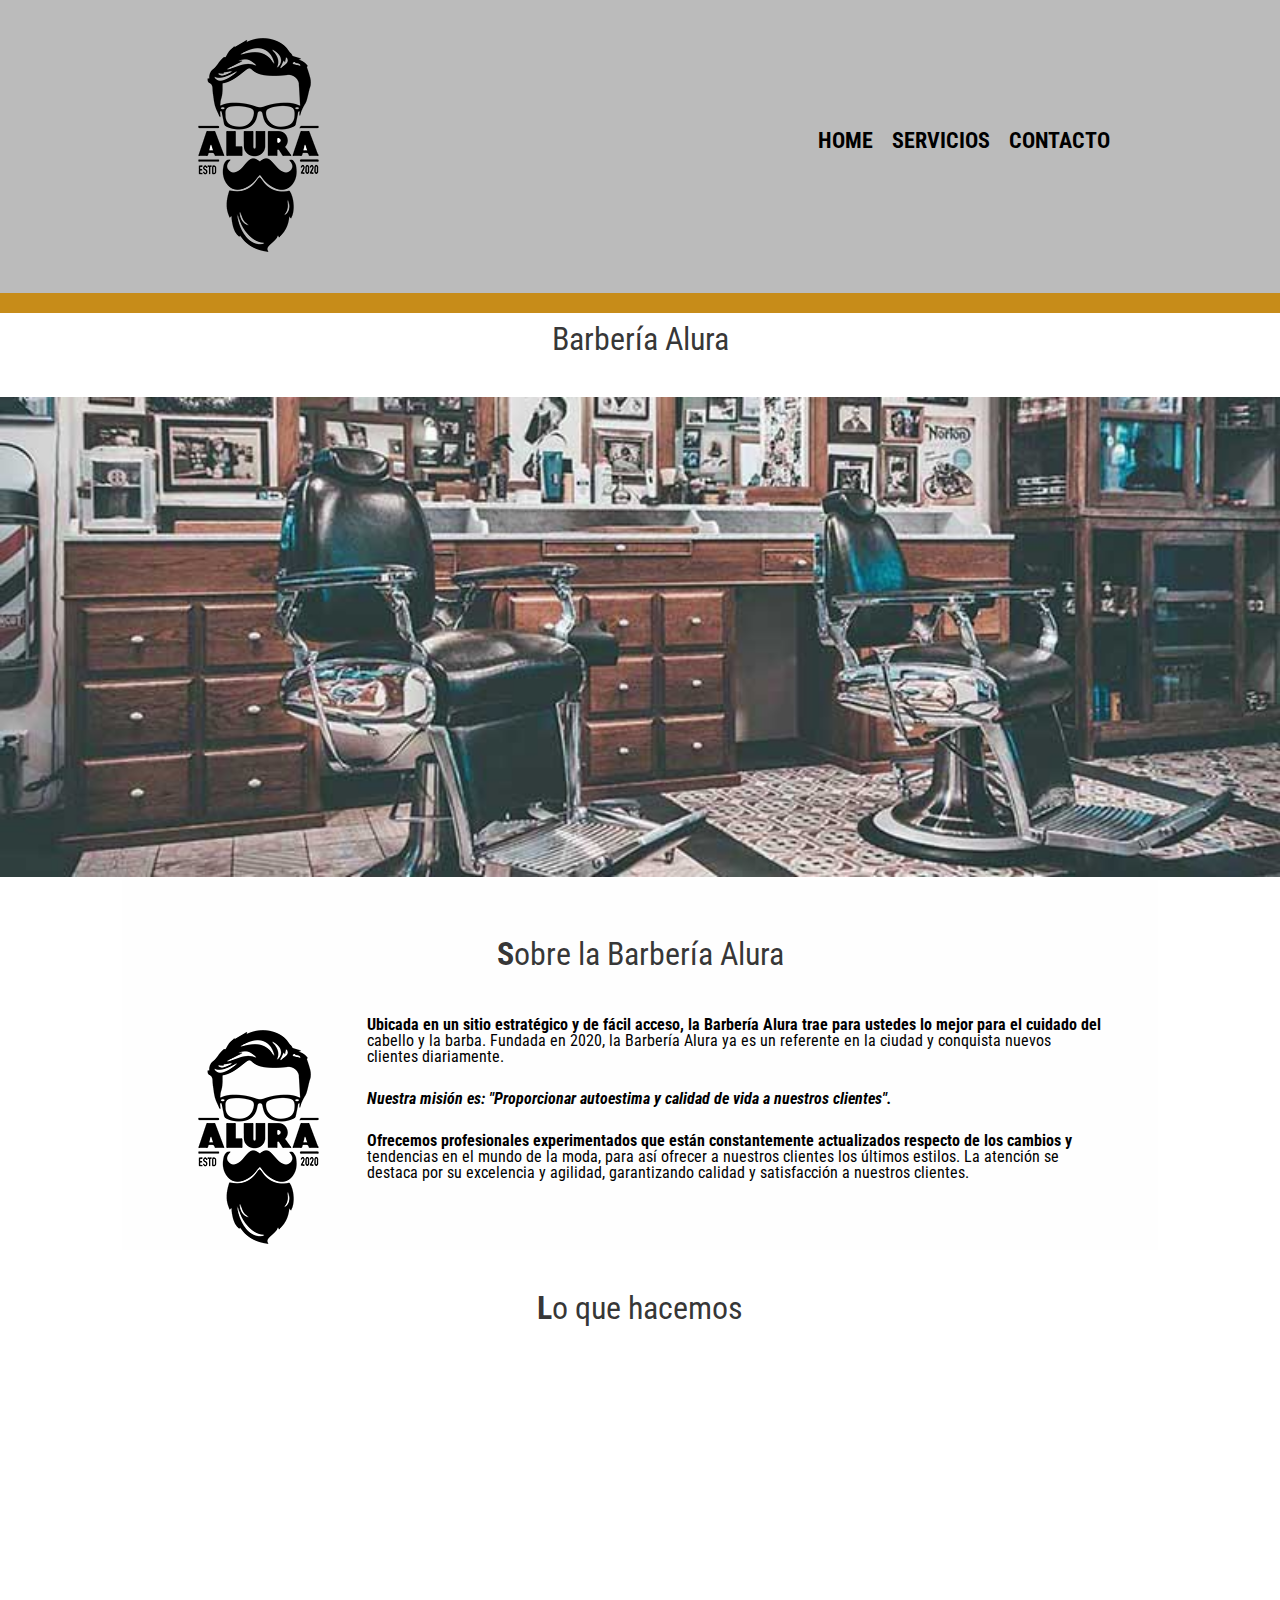
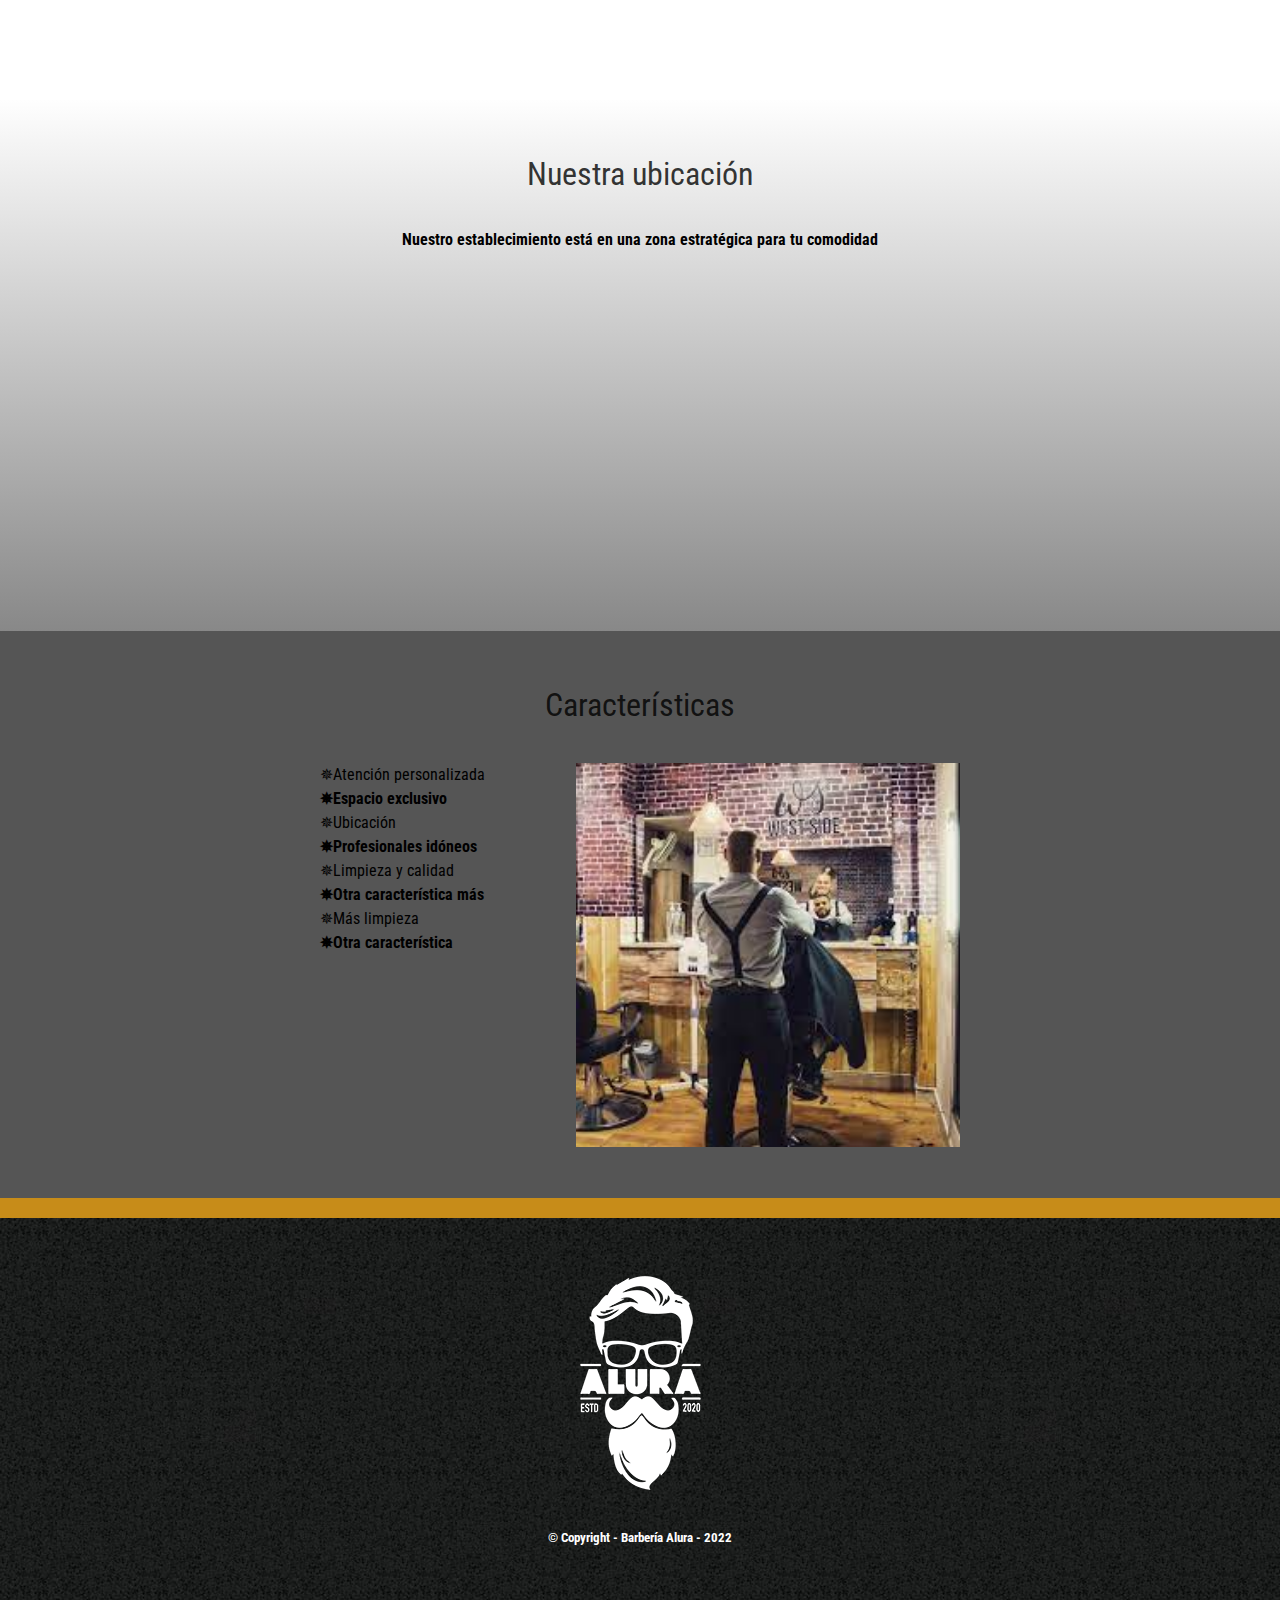
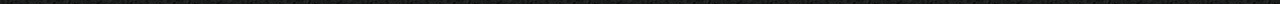
<file: index.html>
<!DOCTYPE html>


<html lang="es">

<head>
    <meta charset="UTF-8">
    <meta name="viewport" content="width=device-width">
    <title> Barbería Alura </title>
    <link rel="stylesheet" href="reset.css">
    <link rel="stylesheet" href="style.css">
    <link rel="preconnect" href="https://fonts.googleapis.com"><link rel="preconnect" href="https://fonts.gstatic.com" crossorigin><link href="https://fonts.googleapis.com/css2?family=Montserrat:wght@300&family=Roboto+Condensed:wght@300&display=swap" rel="stylesheet">
    <!-- <style> funciona tal cual una hoja de CSS
        h2{
            text-align: center;
        }
        p{
            text-align: center;
        }
    </style> -->
</head>
    <body>
        <header>
                <div class="caja">
                    <h1><img src="imagenes/logo.png"></h1>
                <nav>
                    <ul>
                        <li> <a href="index.html">Home</a> </li>
                        <li> <a href="productos.html"> Servicios </a></li>
                        <li> <a href="contactos.html"> Contacto</a> </li>
                    </ul>
                </nav>
                </div>
            
        </header>
        <h1 class="titulo-principal">Barbería Alura</h1>
        <img class="banner" src="banner/banner.jpg" alt="">

        <main>
           
            <section class="principal">
                
                <h2 class="titulo-principal">Sobre la Barbería Alura</h2>
                <img src="imagenes/logo.png" alt="Utensilios de barbería" class="utensilios">
                            
                    <p>
                    
                    Ubicada en un sitio estratégico y de fácil acceso, la <strong>Barbería Alura</strong>  trae para ustedes lo mejor para el cuidado del cabello y la barba. Fundada en 2020, la Barbería Alura ya es un referente  en la ciudad y conquista nuevos clientes diariamente. </p>
                    <p id="mision"><em> Nuestra misión es: <strong> "Proporcionar autoestima y calidad de vida a nuestros clientes".</strong></em></p>
                    <p>Ofrecemos profesionales experimentados que están constantemente actualizados respecto de los cambios y tendencias en el mundo de la moda, para así ofrecer a nuestros clientes los últimos estilos. La atención se destaca por su excelencia y agilidad, garantizando calidad y satisfacción a nuestros clientes. 
                    </p>    
            </section>
                <h2 class="titulo-principal">Lo que hacemos</h2>
            <section class="video">
                
                <iframe width="100%" height="315" src="https://www.youtube.com/embed/UYVWPvweukk" title="YouTube video player" frameborder="0" allow="accelerometer; autoplay; clipboard-write; encrypted-media; gyroscope; picture-in-picture; web-share" allowfullscreen></iframe>

            </section>

            <section class="mapa">
                <h4 class="titulo-principal">Nuestra ubicación</h4>
                <p>Nuestro establecimiento está en una zona estratégica para tu comodidad</p>
                <div class="mapa-contenido"> 
                    <iframe src="https://www.google.com/maps/embed?pb=!1m18!1m12!1m3!1d3966.7566576349545!2d-75.57531458590697!3d6.1633352289569405!2m3!1f0!2f0!3f0!3m2!1i1024!2i768!4f13.1!3m3!1m2!1s0x8e4683b7b4d97d07%3A0x7f7f3b5034a07804!2sCity%20Plaza%20Centro%20Comercial!5e0!3m2!1sen!2sco!4v1672880150681!5m2!1sen!2sco" width="100%" height="300" style="border:0;" allowfullscreen="" loading="lazy" referrerpolicy="no-referrer-when-downgrade"></iframe>
                </div>
                
            </section>
            <section class="diferenciales">
                <h3 class="titulo-principal">Características</h3>
                <div class="contenido-diferenciales">
                    <ul class="description"> <!--Ol sería para listas ordenadas. Este es para listas no ordernadas-->
                        <li class="items">Atención personalizada</li>
                        <li class="items">Espacio exclusivo</li>
                        <li class="items">Ubicación</li>
                        <li class="items">Profesionales idóneos</li>
                        <li class="items">Limpieza y calidad</li>
                        <li class="items">Otra característica más</li>
                        <li class="items">Más limpieza</li>
                        <li class="items">Otra característica</li>
                    </ul><img src="banner/descarga.jfif" alt="" class="imgDiferenciales">
                </div>
            
            </section >    
            
        </main>
        
      <footer>
        <img src="imagenes/logo-blanco.png" alt="">
        <p class="copyright">&copy Copyright - Barbería Alura - 2022</p>
      </footer>  
    </body>
    
</html>
</file>
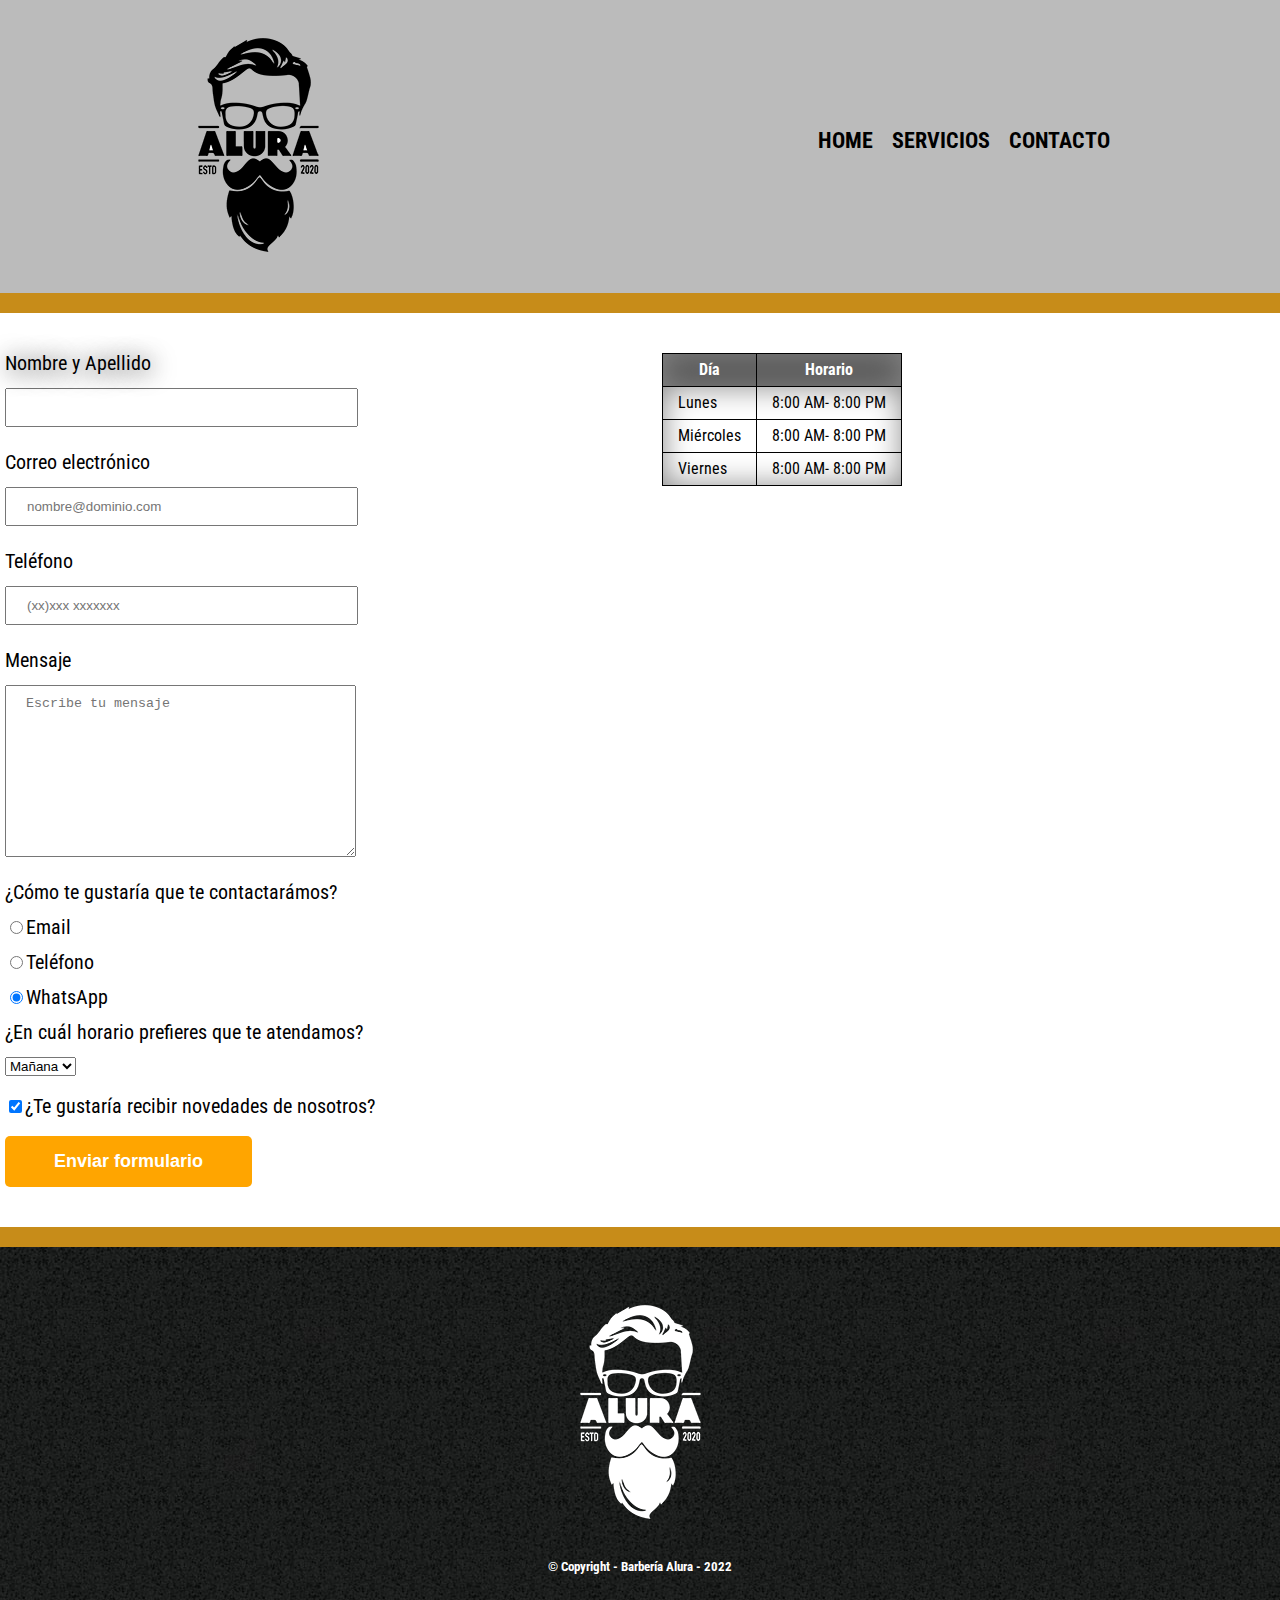
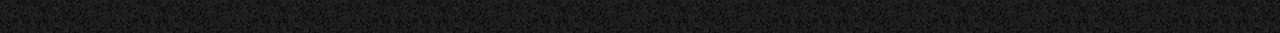
<file: contactos.html>
<!DOCTYPE html>


<html>
    <head>
        <meta charset="UTF-8">
        <meta name="viewport" content="width=device-width">
        <title>
            Contacto-Barbería Alura
        </title>
        <link rel="stylesheet" href="reset.css"> <!--Para que resetee los valores por defecto del navegador y empecemos en limpio-->
        <link rel="stylesheet" href="style.css">
        <link rel="preconnect" href="https://fonts.googleapis.com"><link rel="preconnect" href="https://fonts.gstatic.com" crossorigin><link href="https://fonts.googleapis.com/css2?family=Montserrat:wght@300&family=Roboto+Condensed:wght@300&display=swap" rel="stylesheet">
    </head>

    <body>
        <header>
            <div class="caja">
                <h1><img src="imagenes/logo.png" alt="logo de la barbería Alura"></h1>
            <nav>
                <ul>
                    <li> <a href="index.html">Home</a> </li>
                    <li> <a href="productos.html"> Servicios </a></li>
                    <li> <a href="contactos.html"> Contacto</a> </li>
                </ul>
            </nav>
            </div>
            
            
        </header>
        <main class="contacto-formulario">
            <form action="">
                <label for="nombreapellido" class="nombre-apellido"> Nombre y Apellido</label>
              
                <input type="text" id="nombreapellido" class="input-datos" required>
              
                <label for="correoelectronico">Correo electrónico</label>
                
                <input type="email" id="correoelectronico" class="input-datos" required placeholder="nombre@dominio.com">
                
                <label for="telefono">Teléfono</label>
                
                <input type="tel" id="telefono" class="input-datos" required placeholder="(xx)xxx xxxxxxx">
                <label for="mensaje">Mensaje</label>

                <textarea name="" id="mensaje" cols="70" rows="10" class="input-datos" required placeholder="Escribe tu mensaje"></textarea>
                <fieldset>
                    <legend>¿Cómo te gustaría que te contactarámos?</legend>
                <label for="radio-email"><input type="radio" name="contacto" value="Email" id="radio-email">Email</label>
                
                <label for="radio-telefono"><input type="radio" name="contacto" value="telefono" id="radio-telefono">Teléfono</label>
                
                <label for="radio-wp"><input type="radio" name="contacto" value="WhatsApp" id="radio-wp" checked>WhatsApp</label>
                

                </fieldset>
                <fieldset>
                    <legend>¿En cuál horario prefieres que te atendamos?</legend>
                <select name="" id="">
                    <option value="">Mañana</option>
                    <option value="">Tarde</option>
                    <option value="">Noche</option>
                </select>
                </fieldset>
                
                <label class="checkbox"><input type="checkbox" checked>¿Te gustaría recibir novedades de nosotros?</label> <!--Otra forma de vincular labels con inputs-->
                
                <input type="submit" value="Enviar formulario" class="enviar">
        </form>

            <table>
                <thead>
                    <tr>
                        <th>Día</th> 
                        <th>Horario</th>
                    </tr>
                </thead>
                <tbody>
                    <tr>
                        <td>Lunes</td>  <!--Son las celdas (columnas por fila) de cada fila-->
                        <td>8:00 AM- 8:00 PM</td>
                    </tr>
                    <tr>
                        <td>Miércoles</td>
                        <td>8:00 AM- 8:00 PM</td>
                    </tr>
                    <tr>
                        <td>Viernes</td>
                        <td>8:00 AM- 8:00 PM</td>
                    </tr>
    
                </tbody>
                
            </table>

        </main>
        <footer>
            <img src="imagenes/logo-blanco.png" alt="logo de la barbería Alura">
            <p class="copyright">&copy Copyright - Barbería Alura - 2022</p>
          </footer>  
        </body>
        </html>
</file>
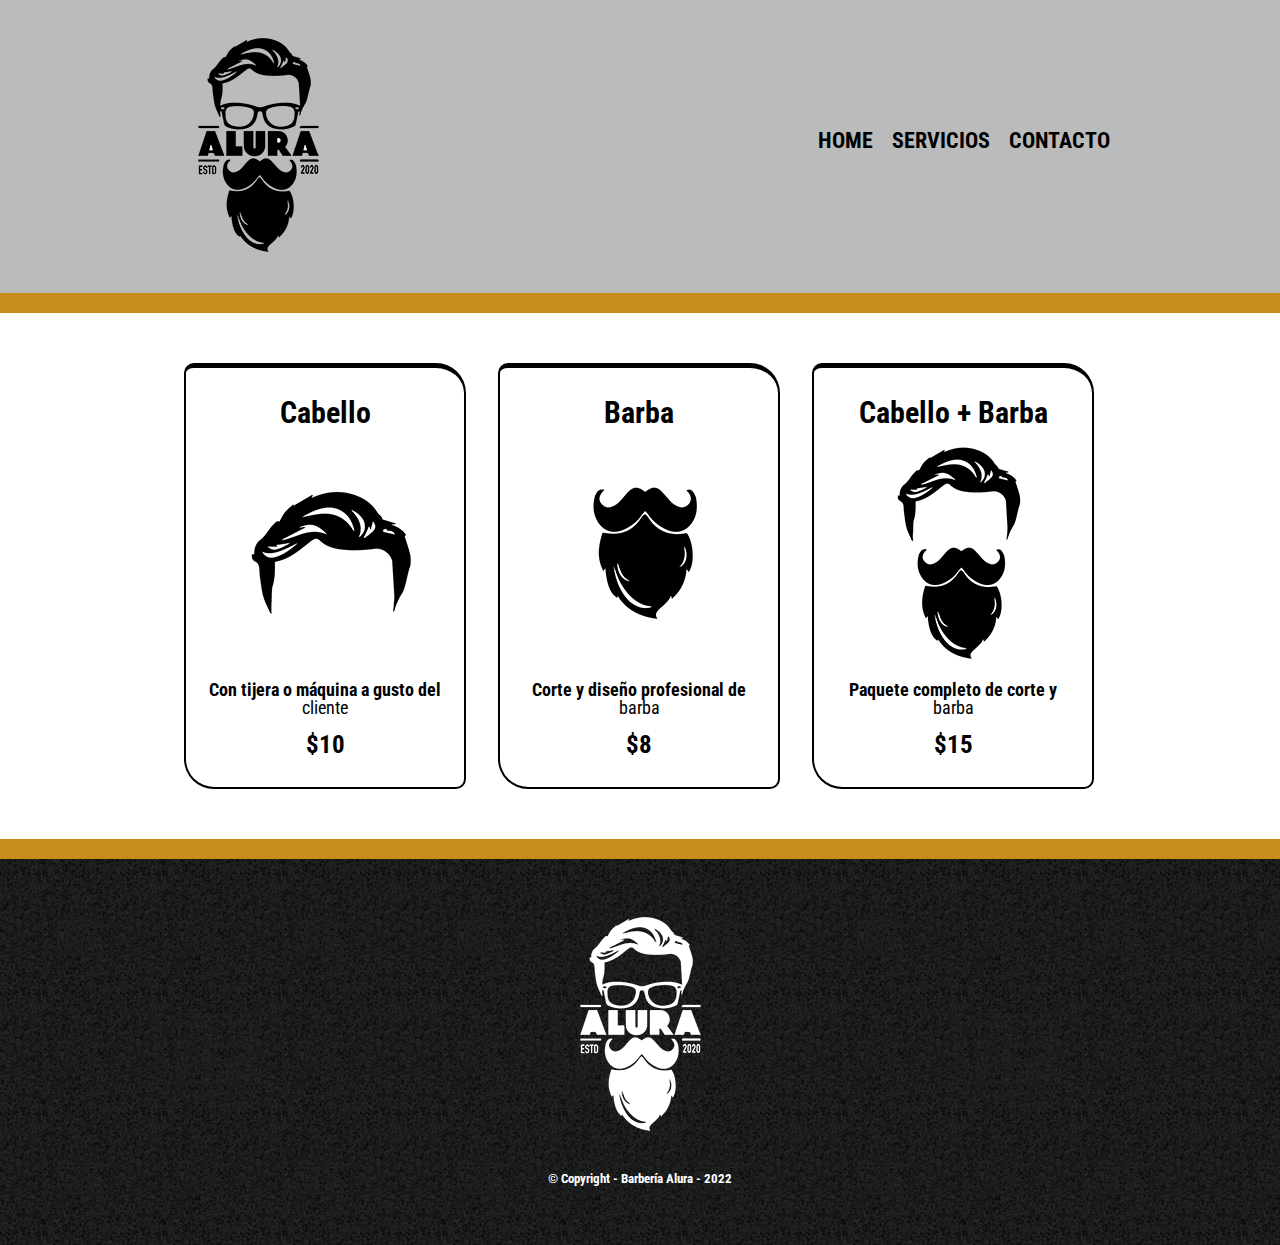
<file: productos.html>
<!DOCTYPE html>


<html>
    <head>
        <meta charset="UTF-8">
        <meta name="viewport" content="width=device-width">
        <title>
            Productos-Barbería Alura
        </title>
        <link rel="stylesheet" href="reset.css"> <!--Para que resetee los valores por defecto del navegador y empecemos en limpio-->
        <link rel="stylesheet" href="style.css">
        <link rel="preconnect" href="https://fonts.googleapis.com"><link rel="preconnect" href="https://fonts.gstatic.com" crossorigin><link href="https://fonts.googleapis.com/css2?family=Montserrat:wght@300&family=Roboto+Condensed:wght@300&display=swap" rel="stylesheet">
    </head>

    <body>
        <header>
            <div class="caja">
                <h1><img src="imagenes/logo.png"></h1>
            <nav>
                <ul>
                    <li> <a href="index.html">Home</a> </li>
                    <li> <a href="productos.html"> Servicios </a></li>
                    <li> <a href="contactos.html"> Contacto</a> </li>
                </ul>
            </nav>
            </div>
            
            
        </header>
        <main> <!--Etiquetas semánticas Las etiquetas semánticas hacen que el navegador entienda mejor nuestro contenido, y con eso cargue mejor nuestra página.-->
            <ul class="Productos">
                <li>
                    <h2>Cabello</h2>
                    <img src="imagenes/cabello.jpg" alt="">
                    <p class="prod-description">Con tijera o máquina a gusto del cliente</p>
                    <p class="prod-price">$10</p>
                    </li>
                <li><h2>Barba</h2>
                    <img src="imagenes/barba.jpg" alt="">
                    <p class="prod-description">Corte y diseño profesional de barba</p>
                    <p class="prod-price">$8</p>
                    </li>
                <li>
                    <h2>Cabello + Barba</h2>
                    <img src="imagenes/cabello+barba.jpg" alt="">
                    <p class="prod-description">Paquete completo de corte y barba</p>
                    <p class="prod-price">$15</p>
                </li>
            </ul>
            
            
        </main>
        <footer>
            <img src="imagenes/logo-blanco.png" alt="">
            <p class="copyright">&copy Copyright - Barbería Alura - 2022</p>
          </footer>  
    </body>
</html>
</file>
<file: style.css>
body{
    font-family: 'Roboto Condensed', sans-serif;
}

header{
    background: #BBBBBB;
    padding: 20px 0;
    border-bottom: 20px solid #c78c19;
}

.caja{
    position: relative;
    width: 940px;
    margin: 0 auto;
    
    
    
}

nav{
    position: absolute;
    top: 110px;
    right: 0px;
}
nav li{
    display: inline-block;
    margin: 0 0 0 15px;

}

nav a{
    text-transform: uppercase;
    color: #000000;
    font-weight: bold;
    font-size: 22px;
    text-decoration: none;
}

.Productos{
    width: 940px;
    margin: 0 auto;
    padding: 50px;
}

.Productos li{
    display: inline-block;
    text-align: center;
    width: 30%;
    vertical-align: top;
    margin: 0 1.5%;
    padding: 30px 20px;
    box-sizing: border-box;/*Hace que el 30% de cada uno de los contenedores se cuente dentro del ancho máximo*/
    /* border-color: #000000;
    border-width: 2px;
    border-style: solid; */
    border: 2px solid #000000;
    border-top-width:5px ;
    border-radius: 10px 30px 10px 30px;
    transition: 100ms;
}

.Productos li:hover{
    border-color: #c78c19;
    
}

.Productos li:active{
    border-color: #088c19;
    box-shadow: 10px 10px 30px 5px #000000; /*Puedo colocar cuantas sombras quiera, el procedimiento es el mismo*/
}

.Productos li:hover h2{
    font-size: 33px;
}

.Productos li>img:hover{
    opacity: 0.8;
}

.Productos h2{
    font-size: 30px;
    font-weight: bold;
}

.prod-description{
    font-size: 18px;
}

.prod-price{
    font-size: 25px;
    font-weight: bold;
    margin-top: 15px;
}

nav a:hover{
color: #c78c19 ;
text-decoration: underline;
}

footer{
    border-top: 20px solid #c78c19;
    background: url(imagenes/bg.jpg);
    text-align: center;
    padding: 40px;
}

.copyright{
    text-align: center;
    color: #FFFF;
    font-size: 13px;
    margin: 20px;
} 

/* main{ 
se aplicó por bloques mejor
} */
/************************************Página de contactos***************************************************/
form{
    margin: 40px 0;
}

form label, form legend{
    display: block;
    font-size: 20px;
    margin: 0 0 15px;
}


.input-datos{
    display: block;
    margin: 0 0 25px;
    padding: 10px 20px;
    width: 50%;
}


.checkbox{
    margin: 20px 0;
}


.enviar{
    width: 40%;
    padding: 15px 0 ;
    font-size: 18px;
    font-weight: bold;
    color: white;
    background: orange;
    border: none;
    border-radius: 5px;
    transition: 1s all /*puedo poner background solamente */;
    cursor: pointer;
}

.enviar:hover{
    background: darkorange;
    transform: scale(1.2) /* rotate(360deg) */;
}

table{
    margin: 40px 40px;
    display: block;
}

thead{
    background: #555555;
    color: white;
    font-weight: bold;
}

td, th{
    border: 1px solid #000000;
    padding: 8px 15px;
}
.contacto-formulario{
    display: flex;
}


.contacto-formulario{
    padding-left: 5px;

}

.nombre-apellido{
    text-shadow: 2px 2px 25px #000000;
}

thead, tbody{
    box-shadow: inset 0 0 30px #888888;
   
}


/****************************CSS para el index*********************************/
.banner{
    width: 100%;
}

.titulo-principal{
    text-align: center;
    font-size: 2em;
    padding: 10px;
    margin: 0 0 1em;
    color: rgba(0, 0, 0, 0.80);
    clear: left; /* o sea que cualquier configuración que venga después del título de la izquierda que me la limpie, un clear left. */
}

.principal{
    background: #FEFEFE;
    padding: 3em;
    width: 940px;
    margin: 0 auto;
}

.principal p{
    margin: 0 0 1em;
    padding: 5px;
}

.principal strong{
    font-weight: bold;
}

.principal em{
    font-style: italic;
}


.utensilios{
    width: calc(60%-25px);
    float: left;
    margin: 0 20px 20px 0;
    

}

.mapa{
    padding: 3em 0; /*3em quiere decir 3 veces el tamaño de la fuente*/
    background: linear-gradient(#fefefe, #888888);
}

.mapa p{
    margin: 0 0 2em;
    text-align: center;
}

.mapa-contenido{
    width: 940px;
    margin: 0 auto;
}

.video {
    width: 560px;
    margin: 1em auto;
}

.diferenciales{
    padding: 3em 0;
    background: #555555 ;
 
}

.contenido-diferenciales{
    width: 640px;
    margin: 0 auto;
}

.description{
    width: 40%;
    display: inline-block;
    vertical-align: top;
}

.items{
    line-height: 1.5;
}


.items:before{
    content:"✵";
}
.items:nth-child(2n){ /*Es una pseudo clase*/
    font-weight: bold;
}



.imgDiferenciales{
    width: 60%;
}


h2:first-letter{
    font-weight: bold;
}

p::first-line{
    font-weight: bold;
}


/************************CSS para la página de contacto**********************/


@media screen and (max-width:480px){ /*Si encuentra una pantalla y si el ancho de esta llega a ser hasta 480, entonces que haga lo siguiente*/
    h1{
        text-align: center;
    }

    nav{
        position: static;
    }
    .caja, .principal, .mapa-contenido, .contenido-diferenciales, .video {
    width: auto;
  }
    .description, .imgDiferenciales{
        width: 100%;
    }
    .Productos, .Productos>li{
        width: 90%;
        
    }
}

/**Selectores avanzados en CSS****/


/****main > p{   /*Que aplique a los hijos directos del main, no a los nietos
    background: red;
}

img + p{
    background: yellow; /*Se aplica al primer párrafo que siga después de una imagen
}

img ~ p{
    background: #088c19; /*Se aplica a todos (sobrescribe el anterior)
}

.principal p:not(#mision){
    background: orange;
}*/
</file>
